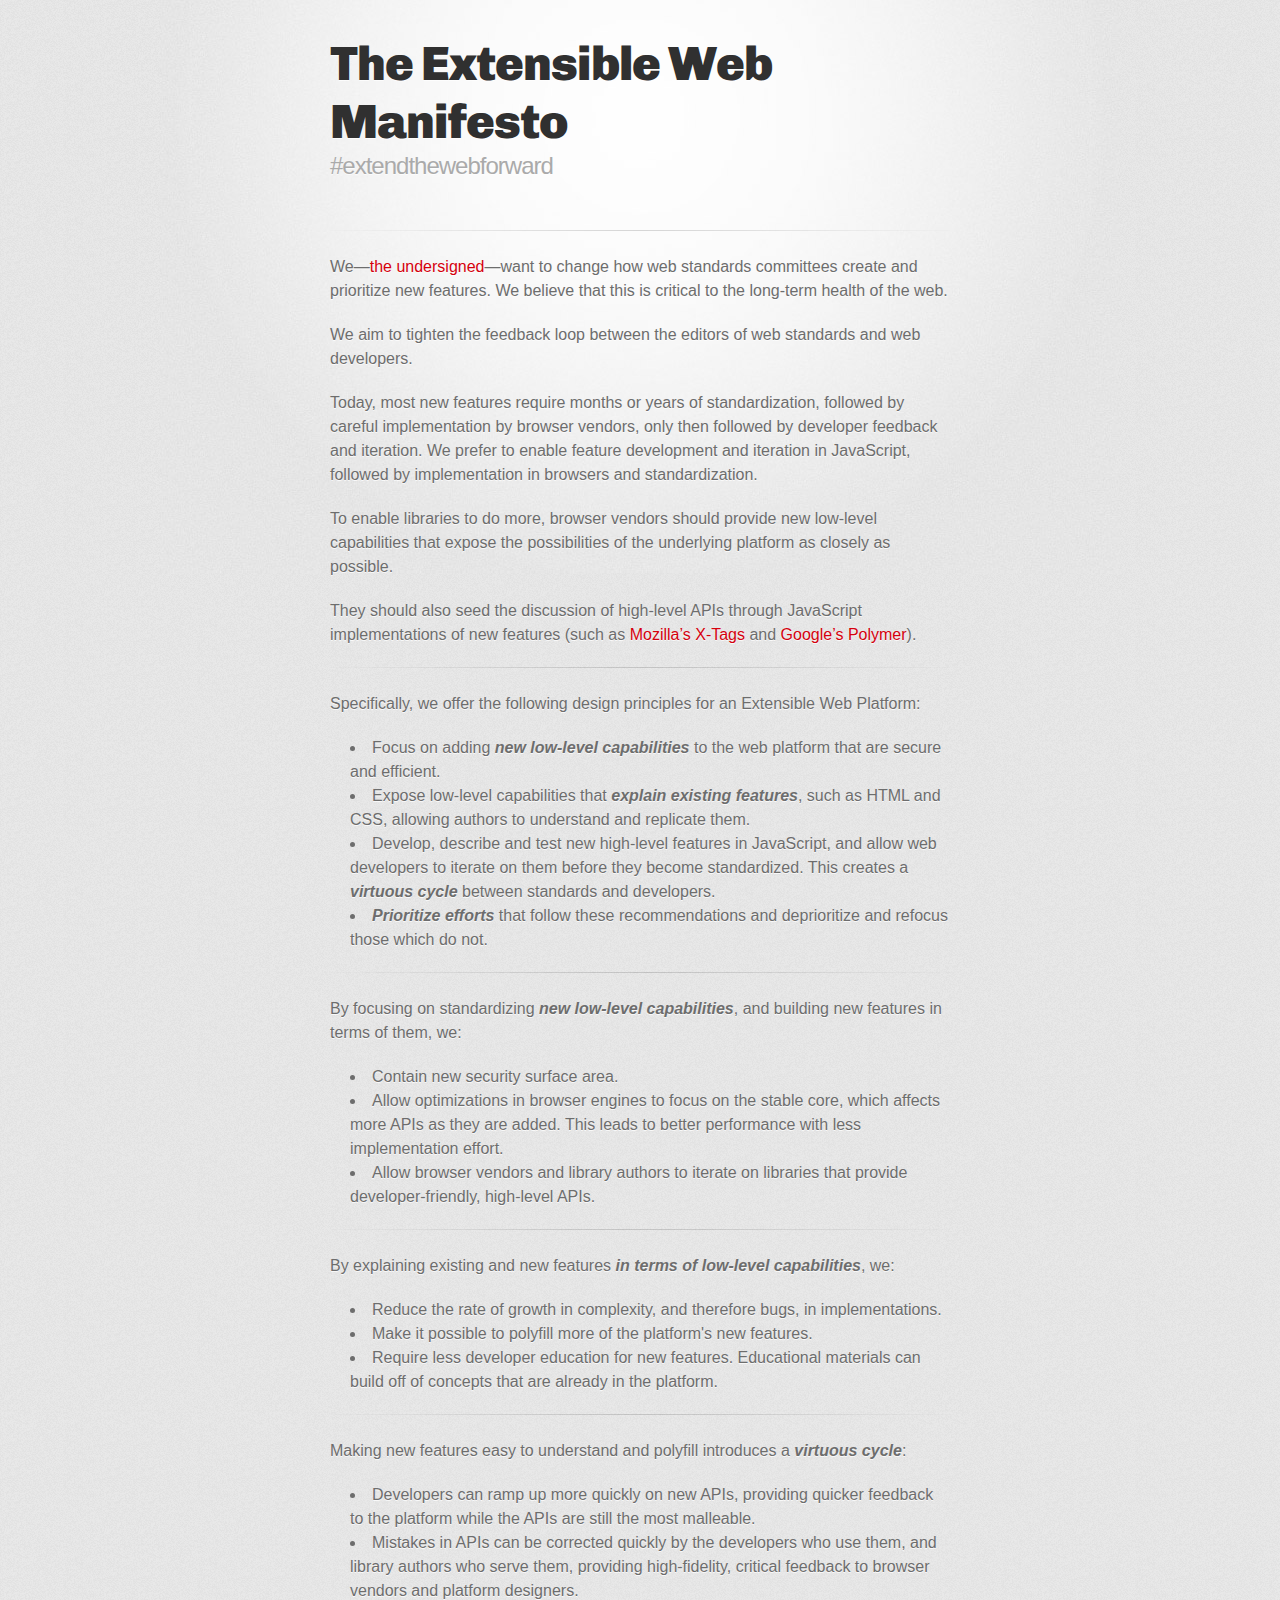
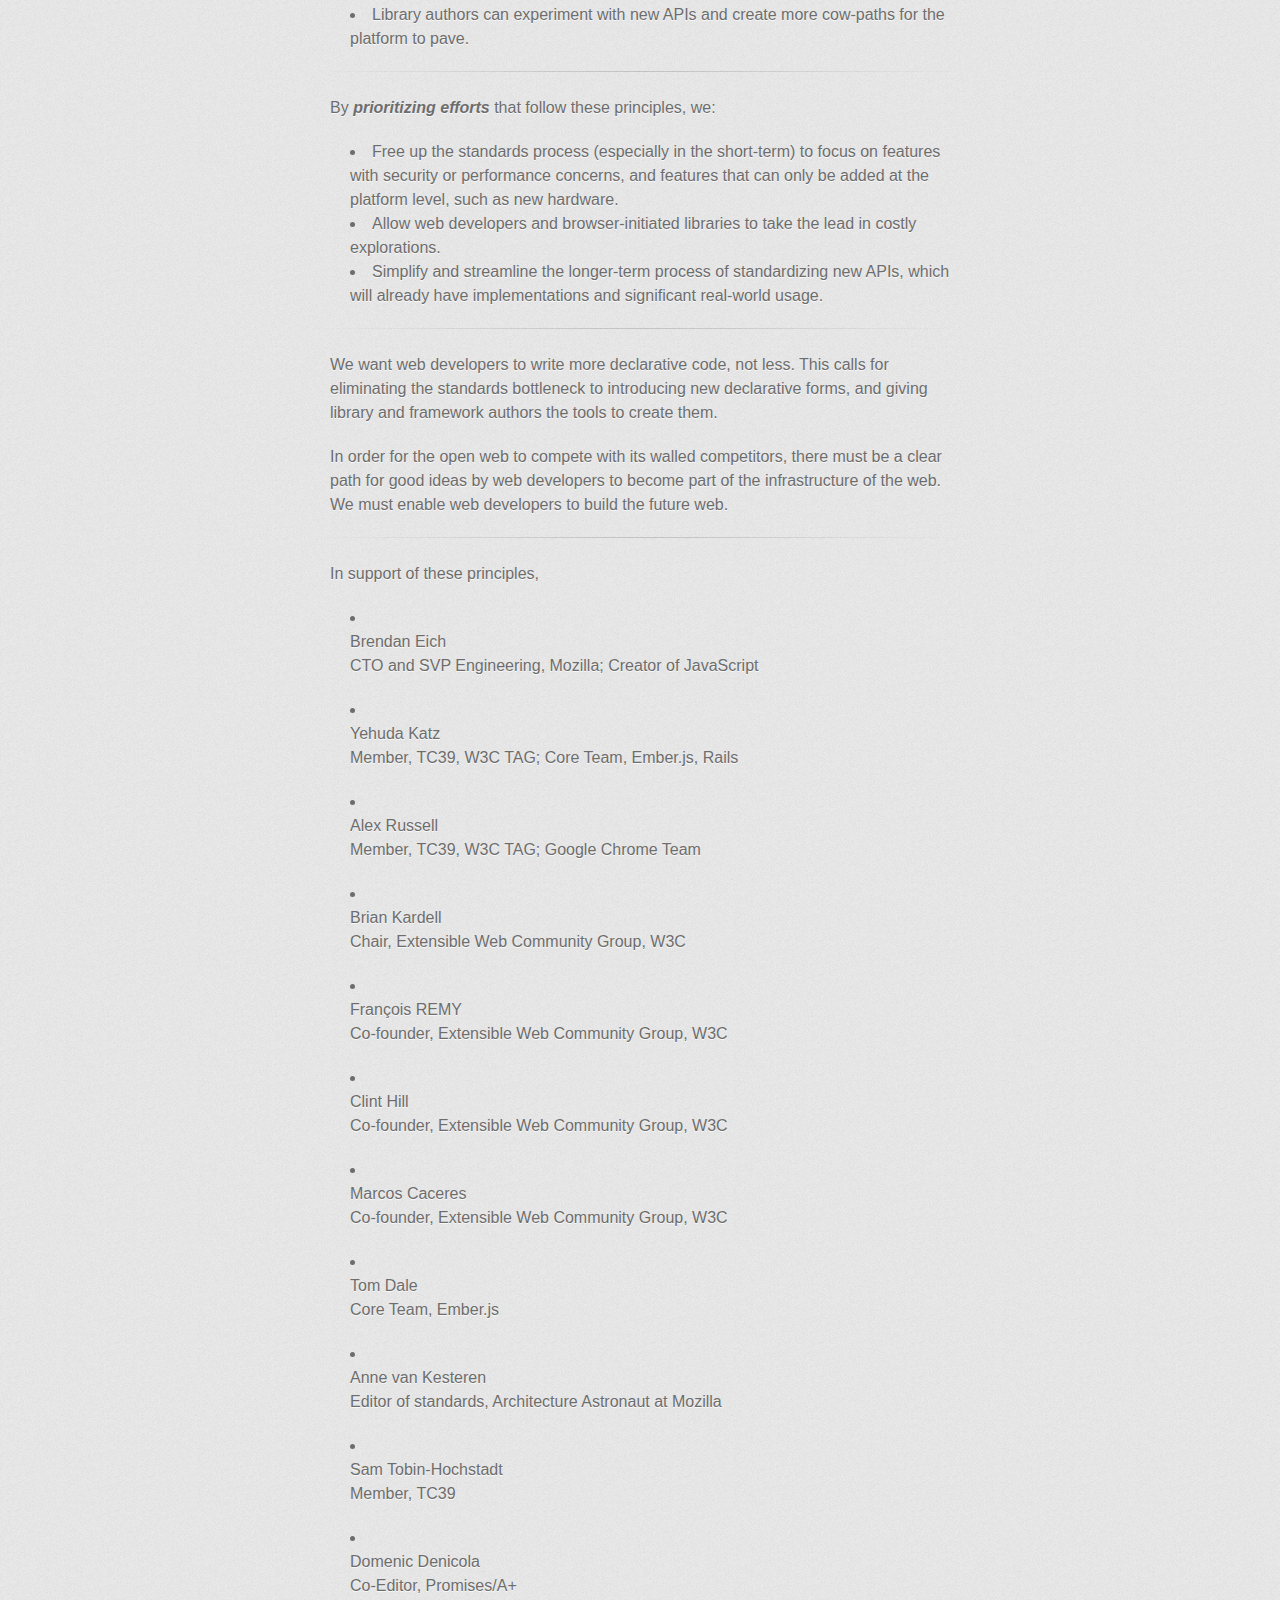
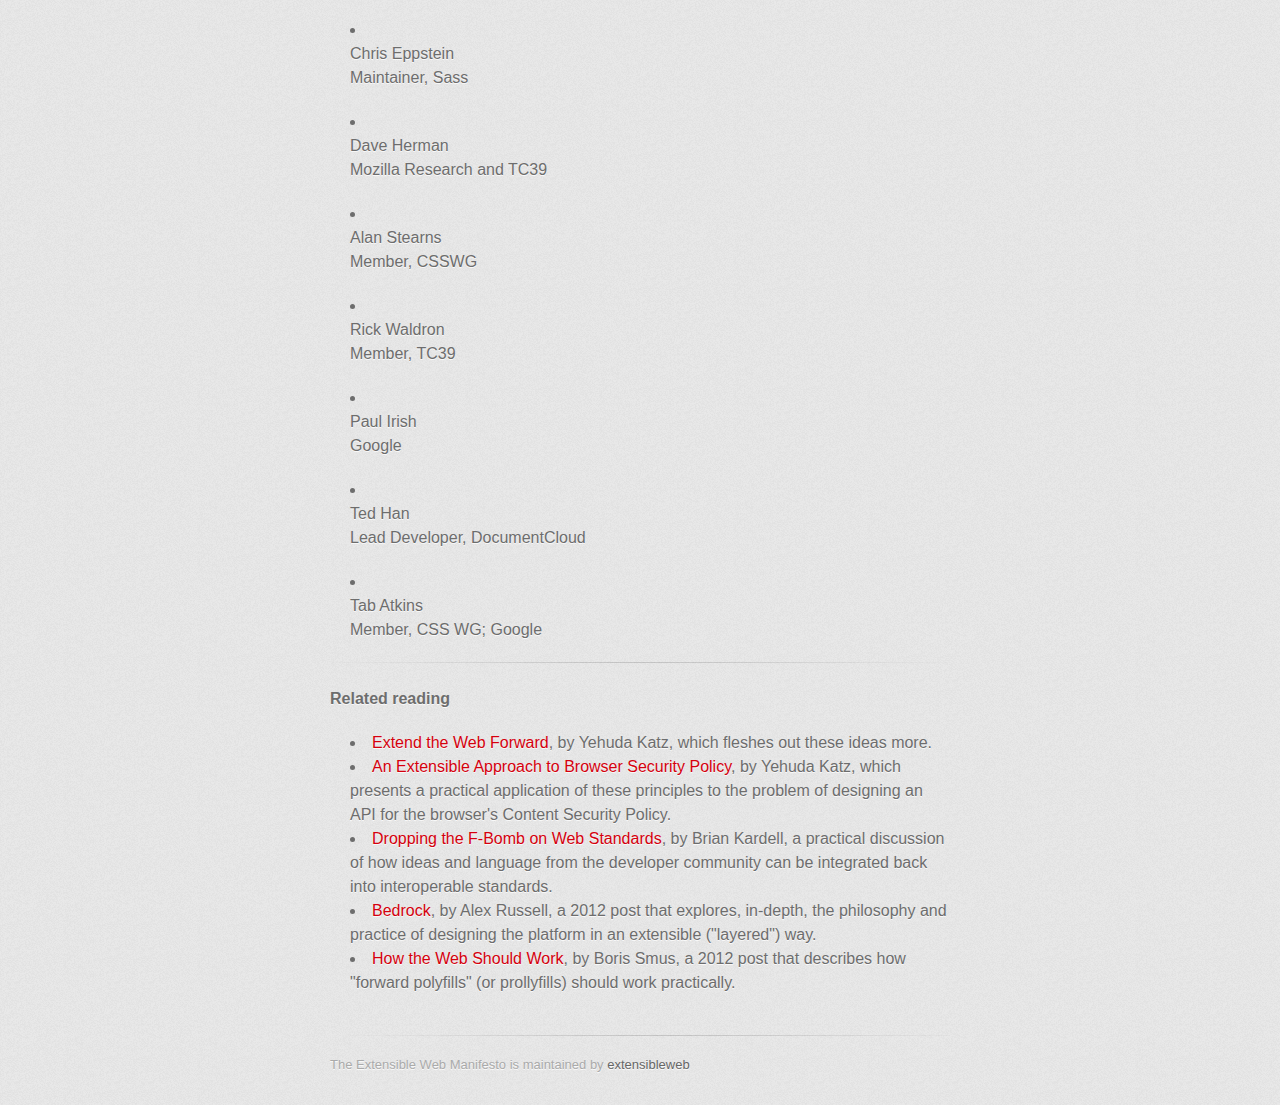
<file: index.html>
<!DOCTYPE html>
<html>
  <head>
    <meta charset='utf-8'>
    <meta http-equiv="X-UA-Compatible" content="chrome=1">
    <link href='https://fonts.googleapis.com/css?family=Chivo:900' rel='stylesheet' type='text/css'>
    <link rel="stylesheet" type="text/css" href="stylesheets/stylesheet.css" media="screen" />
    <link rel="stylesheet" type="text/css" href="stylesheets/pygment_trac.css" media="screen" />
    <link rel="stylesheet" type="text/css" href="stylesheets/print.css" media="print" />
    <!--[if lt IE 9]>
    <script src="//html5shiv.googlecode.com/svn/trunk/html5.js"></script>
    <![endif]-->
    <title>The Extensible Web Manifesto</title>
  </head>

  <body>
    <div id="container">
      <div class="inner">

        <header>
          <h1>The Extensible Web Manifesto</h1>
          <h2>#extendthewebforward</h2>
        </header>

        <hr>

        <section id="main_content">
          <p>We—<a href="#signatories">the undersigned</a>—want to change how web standards committees create and prioritize new features. We believe that this is critical to the long-term health of the web.</p>

          <p>We aim to tighten the feedback loop between the editors of web standards and web developers.</p>

          <p>Today, most new features require months or years of standardization, followed by careful implementation by browser vendors, only then followed by developer feedback and iteration. We prefer to enable feature development and iteration in JavaScript, followed by implementation in browsers and standardization.</p>

          <p>To enable libraries to do more, browser vendors should provide new low-level capabilities that expose the possibilities of the underlying platform as closely as possible.</p>

          <p>They should also seed the discussion of high-level APIs through JavaScript implementations of new features (such as <a href="http://www.x-tags.org/">Mozilla’s X-Tags</a> and <a href="http://www.polymer-project.org/">Google’s Polymer</a>).</p>

          <hr>

          <p>Specifically, we offer the following design principles for an Extensible Web Platform:</p>

<ul>
<li>Focus on adding <strong><em>new low-level capabilities</em></strong> to the web platform that are secure and efficient.</li>
<li>Expose low-level capabilities that <strong><em>explain existing features</em></strong>, such as HTML and CSS, allowing authors to understand and replicate them.</li>
<li>Develop, describe and test new high-level features in JavaScript, and allow web developers to iterate on them before they become standardized. This creates a <strong><em>virtuous cycle</em></strong> between standards and developers.</li>
<li><strong><em>Prioritize efforts</em></strong> that follow these recommendations and deprioritize and refocus those which do not.</li>
</ul>

<hr><p id="capabilities">By focusing on standardizing <strong><em><em>new low-level capabilities</em></em></strong>, and building new features in terms of them, we:</p>

<ul>
<li>Contain new security surface area.</li>
<li>Allow optimizations in browser engines to focus on the stable core, which affects more APIs as they are added. This leads to better performance with less implementation effort.</li>
<li>Allow browser vendors and library authors to iterate on libraries that provide developer-friendly, high-level APIs.</li>
</ul>


<hr>

<p id="explain">By explaining existing and new features <strong><em><em>in terms of low-level capabilities</em></em></strong>, we:</p>

<ul>
<li>Reduce the rate of growth in complexity, and therefore bugs, in implementations.</li>
<li>Make it possible to polyfill more of the platform's new features.</li>
<li>Require less developer education for new features. Educational materials can build off of concepts that are already in the platform.</li>
</ul>


<hr>
<p id="cycle">Making new features easy to understand and polyfill introduces a <strong><em><em>virtuous cycle</em></em></strong>:</p>

<ul>
<li>Developers can ramp up more quickly on new APIs, providing quicker feedback to the platform while the APIs are still the most malleable.</li>
<li>Mistakes in APIs can be corrected quickly by the developers who use them, and library authors who serve them, providing high-fidelity, critical feedback to browser vendors and platform designers.</li>
<li>Library authors can experiment with new APIs and create more cow-paths for the platform to pave.</li>
</ul>

<hr>
<p id="prioritize">By <strong><em><em>prioritizing efforts</em></em></strong> that follow these principles, we:</p>

<ul>
<li>Free up the standards process (especially in the short-term) to focus on features with security or performance concerns, and features that can only be added at the platform level, such as new hardware.</li>
<li>Allow web developers and browser-initiated libraries to take the lead in costly explorations.</li>
<li>Simplify and streamline the longer-term process of standardizing new APIs, which will already have implementations and significant real-world usage.</li>
</ul>

<hr>

<p>We want web developers to write more declarative code, not less. This calls for eliminating the standards bottleneck to introducing new declarative forms, and giving library and framework authors the tools to create them.</p>

<p>In order for the open web to compete with its walled competitors, there must be a clear path for good ideas by web developers to become part of the infrastructure of the web. We must enable web developers to build the future web.</p>

<hr>

<p>
In support of these principles,
</p>
<ul id="signatories">
<li><p>Brendan Eich <br>
CTO and SVP Engineering, Mozilla; Creator of JavaScript</p></li>
<li><p>Yehuda Katz <br>
Member, TC39, W3C TAG; Core Team, Ember.js, Rails</p></li>
<li><p>Alex Russell <br>
Member, TC39, W3C TAG; Google Chrome Team</p></li>
<li><p>Brian Kardell <br>
Chair, Extensible Web Community Group, W3C</p></li>
<li><p>François REMY <br>
Co-founder, Extensible Web Community Group, W3C</p></li>
<li><p>Clint Hill <br>
Co-founder, Extensible Web Community Group, W3C</p></li>
<li><p>Marcos Caceres <br> 
Co-founder, Extensible Web Community Group, W3C</p></li>
<li><p>Tom Dale <br>
Core Team, Ember.js</p></li>
<li><p>Anne van Kesteren <br>
Editor of standards, Architecture Astronaut at Mozilla</p></li>
<li><p>Sam Tobin-Hochstadt <br>
Member, TC39</p></li>
<li><p>Domenic Denicola <br>
Co-Editor, Promises/A+</p></li>
<li><p>Chris Eppstein <br>
Maintainer, Sass</p></li>
<li><p>Dave Herman <br>
Mozilla Research and TC39</p></li>
<li><p>Alan Stearns <br>
Member, CSSWG</p></li>
<li><p>Rick Waldron <br>
Member, TC39</p></li>
<li><p>Paul Irish <br>
Google</p></li>
<li><p>Ted Han <br>
Lead Developer, DocumentCloud</p></li>
<li><p>Tab Atkins <br>
Member, CSS WG; Google</p></li>
</ul><hr><p><strong>Related reading</strong></p>

<ul>
<li>
<a href="http://yehudakatz.com/2013/05/21/extend-the-web-forward/">Extend the Web Forward</a>, by Yehuda Katz, which fleshes out these ideas more.</li>
<li>
<a href="http://yehudakatz.com/2013/05/24/an-extensible-approach-to-browser-security-policy/">An Extensible Approach to Browser Security Policy</a>, by Yehuda Katz, which presents a practical application of these principles to the problem of designing an API for the browser's Content Security Policy.</li>
<li>
<a href="https://briankardell.wordpress.com/2013/05/17/dropping-the-f-bomb/">Dropping the F-Bomb on Web Standards</a>, by Brian Kardell, a practical discussion of how ideas and language from the developer community can be integrated back into interoperable standards.</li>
<li>
<a href="http://infrequently.org/2012/04/bedrock/">Bedrock</a>, by Alex Russell, a 2012 post that explores, in-depth, the philosophy and practice of designing the platform in an extensible ("layered") way.</li>
<li>
<a href="http://smus.com/how-the-web-should-work/">How the Web Should Work</a>, by Boris Smus, a 2012 post that describes how "forward polyfills" (or prollyfills) should work practically.</li>
</ul>

        </section>

        <footer>
          The Extensible Web Manifesto is maintained by <a href="https://github.com/extensibleweb">extensibleweb</a><br>
        </footer>


      </div>
    </div>

    <!-- AddThis Button BEGIN -->
    <div id="social" class="addthis_toolbox addthis_floating_style addthis_16x16_style">
    <a class="addthis_button_facebook"></a>
    <a class="addthis_button_twitter"></a>
    <a class="addthis_button_google_plusone_share"></a>
    </div>
    <script type="text/javascript" src="//s7.addthis.com/js/300/addthis_widget.js#pubid=ra-51b3b1ab7b3cacba"></script>
    <!-- AddThis Button END -->

    <script>
      (function(i,s,o,g,r,a,m){i['GoogleAnalyticsObject']=r;i[r]=i[r]||function(){
      (i[r].q=i[r].q||[]).push(arguments)},i[r].l=1*new Date();a=s.createElement(o),
      m=s.getElementsByTagName(o)[0];a.async=1;a.src=g;m.parentNode.insertBefore(a,m)
      })(window,document,'script','//www.google-analytics.com/analytics.js','ga');

      ga('create', 'UA-557621-12', 'extensiblewebmanifesto.com');
      ga('send', 'pageview');
    </script>
  </body>
</html>
</file>
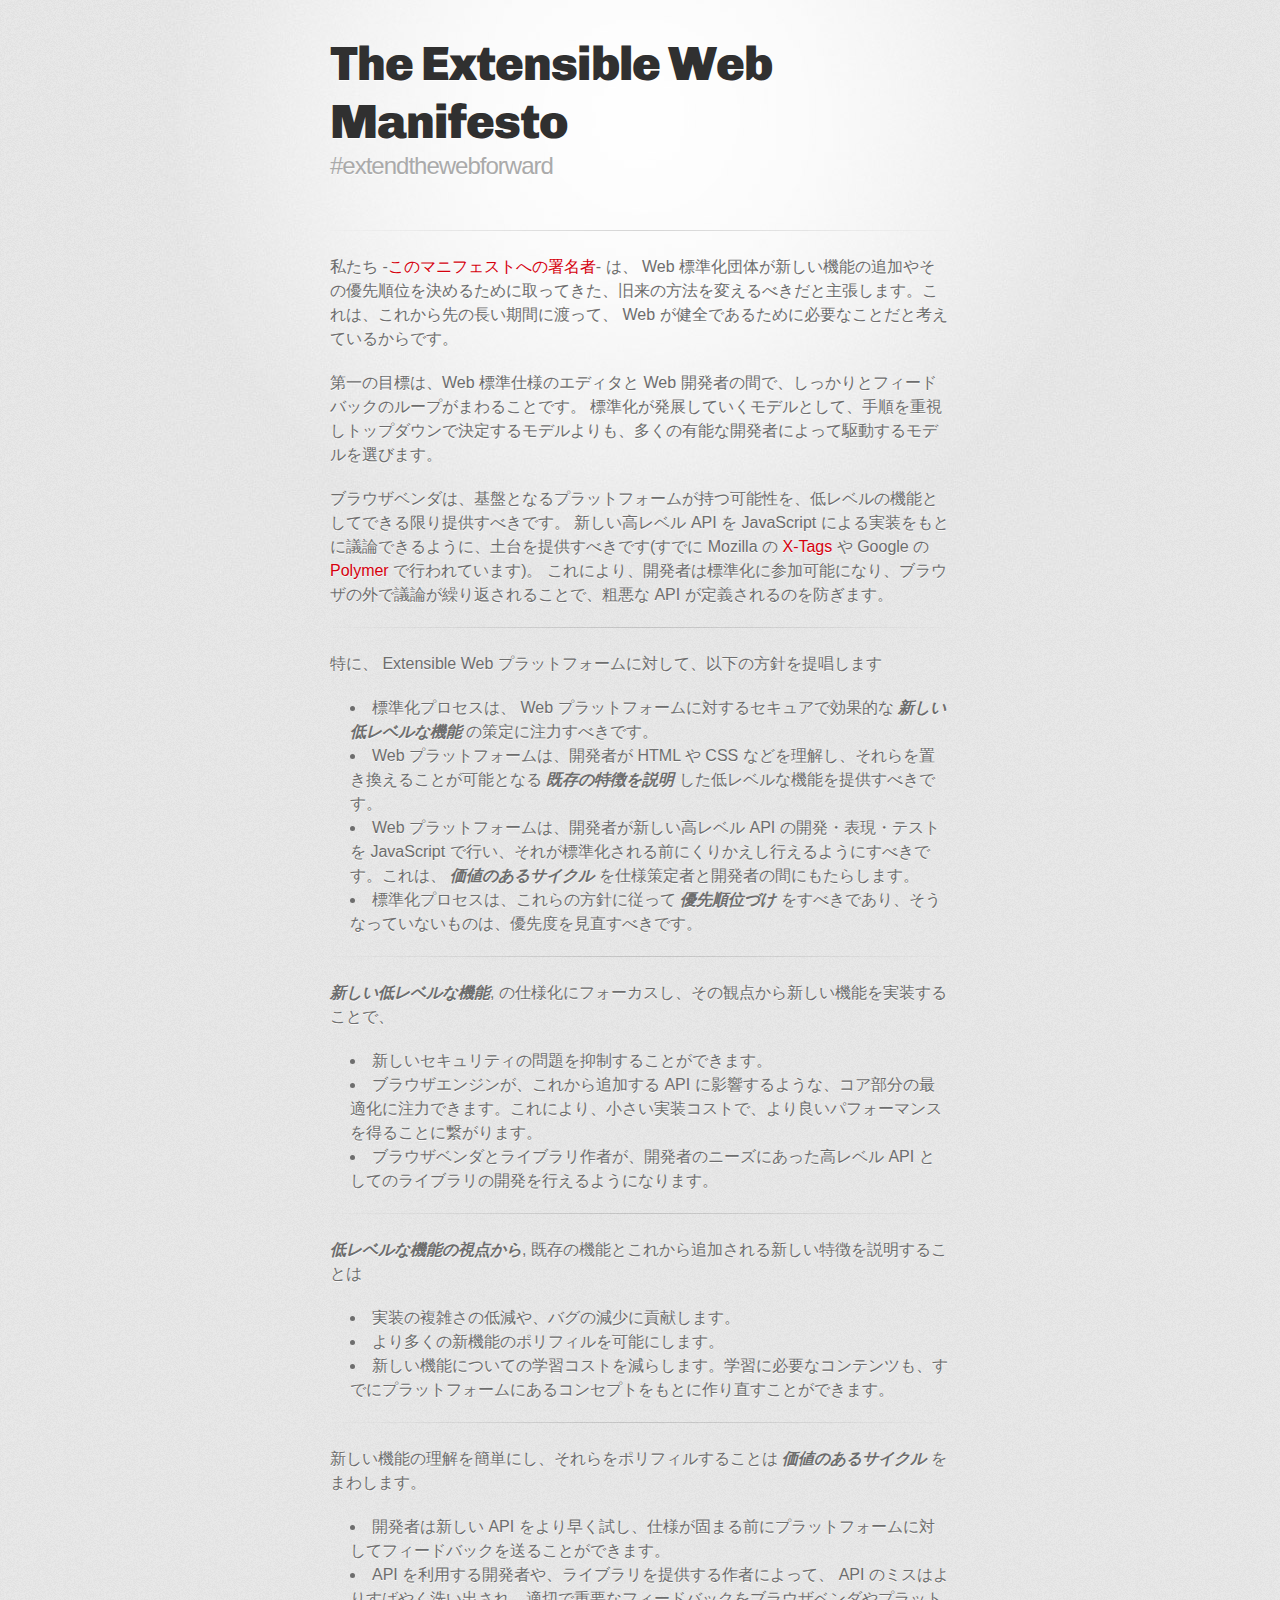
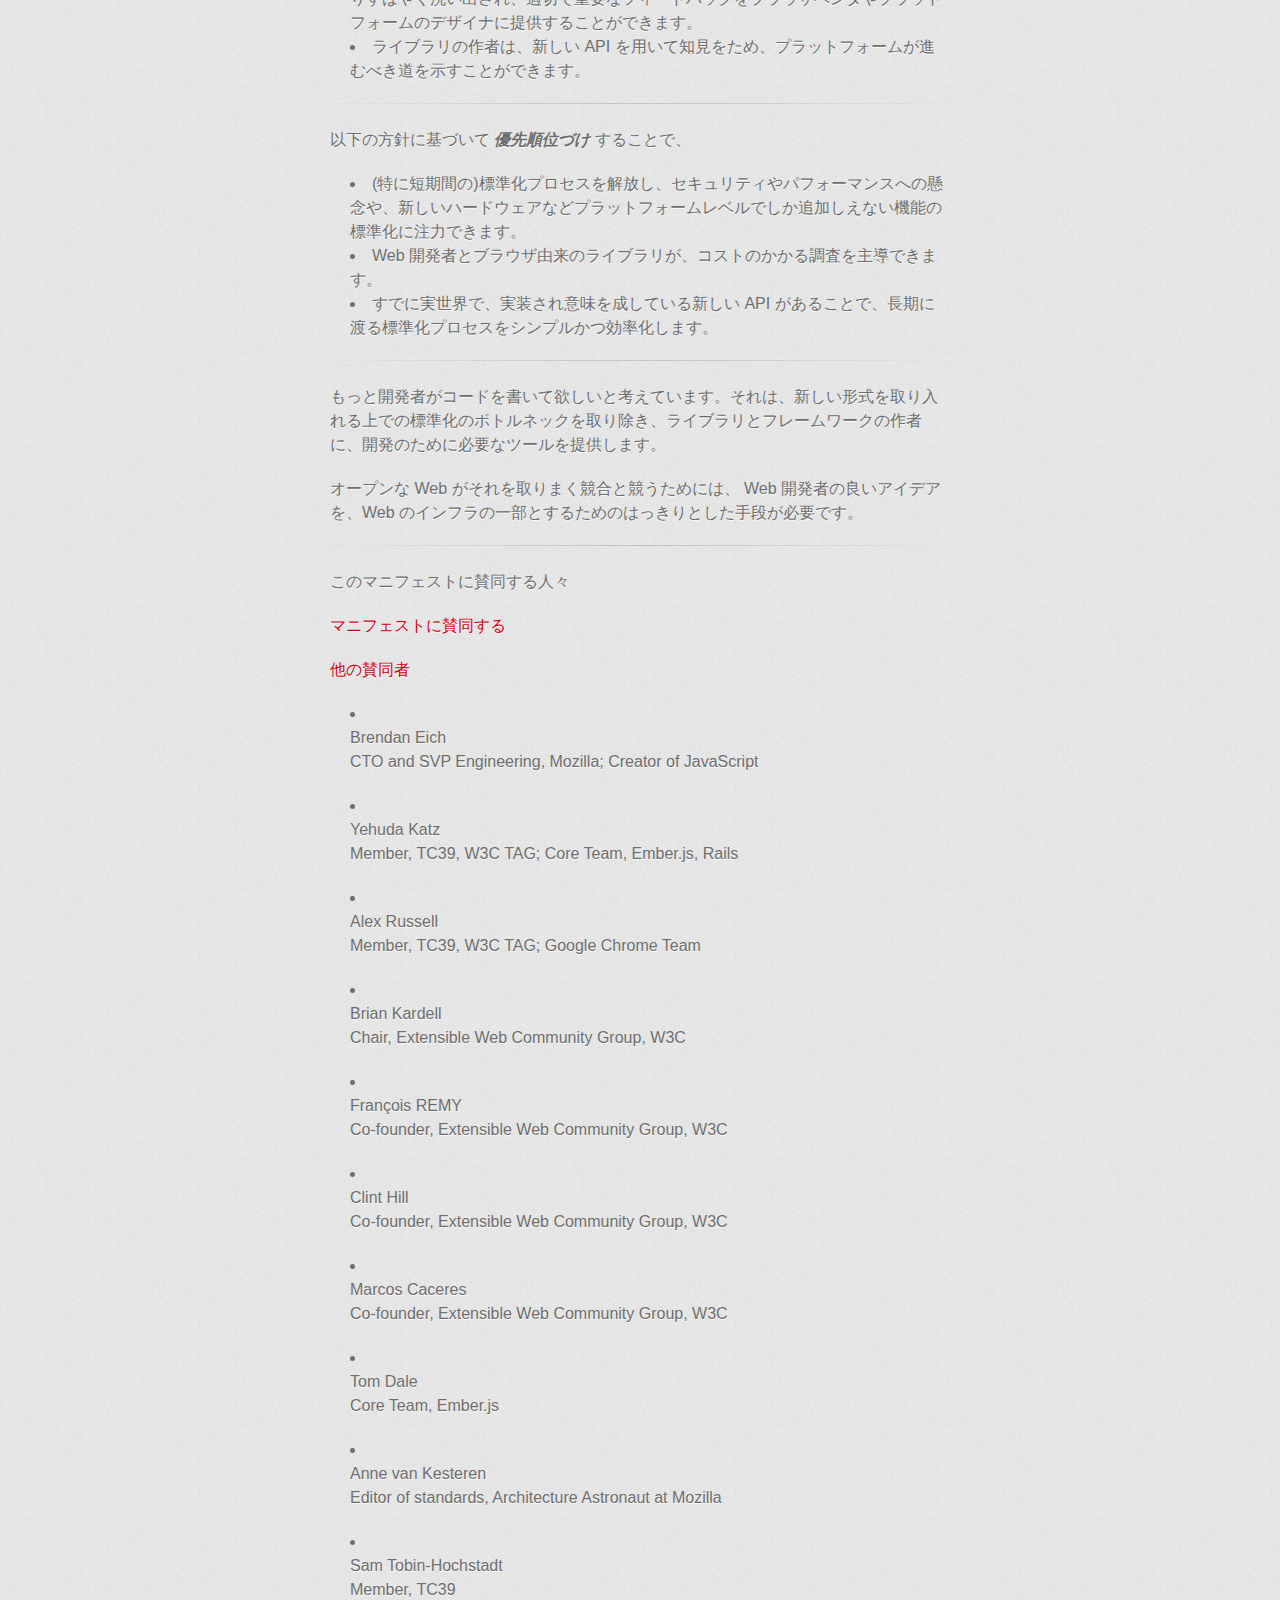
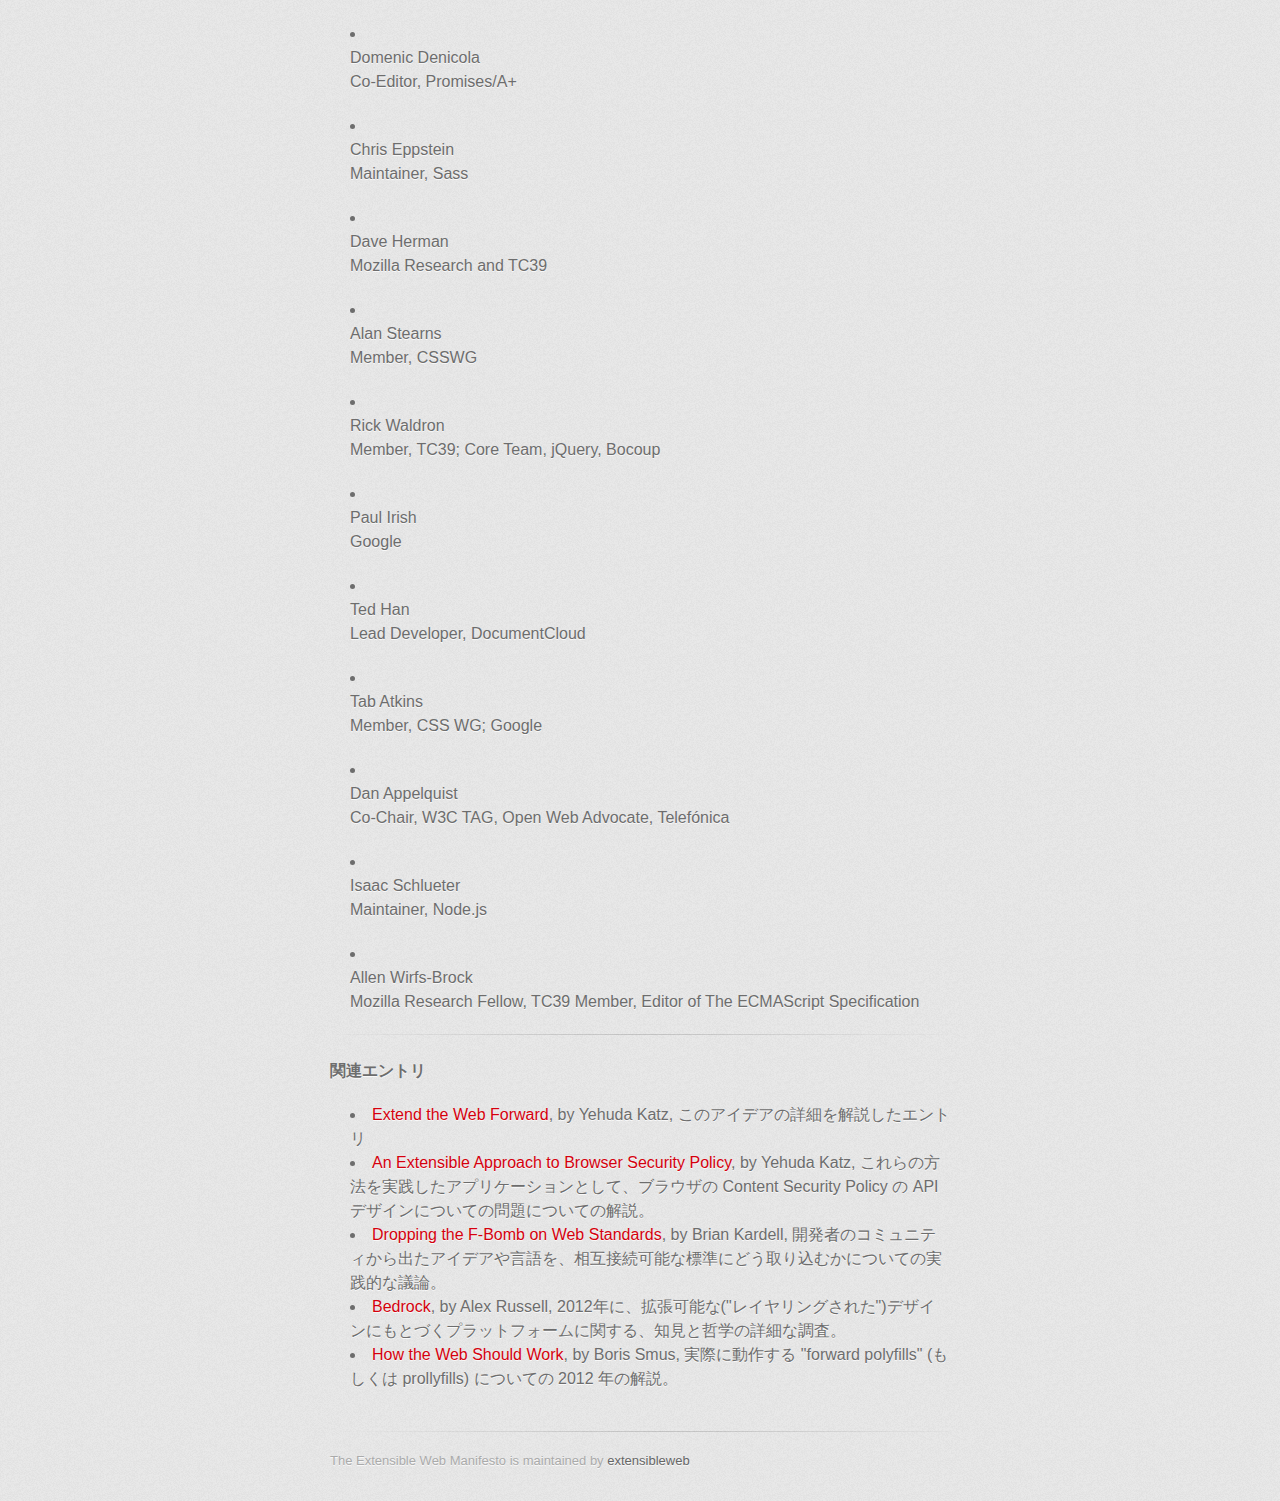
<file: ja/index.html>
<!DOCTYPE html>
<html>
  <head>
    <meta charset='utf-8'>
    <meta http-equiv="X-UA-Compatible" content="chrome=1">
    <link href='https://fonts.googleapis.com/css?family=Chivo:900' rel='stylesheet' type='text/css'>
    <link rel="stylesheet" type="text/css" href="/stylesheets/stylesheet.css" media="screen" />
    <link rel="stylesheet" type="text/css" href="/stylesheets/pygment_trac.css" media="screen" />
    <link rel="stylesheet" type="text/css" href="/stylesheets/print.css" media="print" />
    <!--[if lt IE 9]>
    <script src="//html5shiv.googlecode.com/svn/trunk/html5.js"></script>
    <![endif]-->
    <title>The Extensible Web Manifesto</title>
  </head>

  <body>
    <div id="container">
      <div class="inner">

        <header>
          <h1>The Extensible Web Manifesto</h1>
          <h2>#extendthewebforward</h2>
        </header>

        <hr>

        <section id="main_content">
          <p>私たち -<a href="#signatories">このマニフェストへの署名者</a>- は、 Web 標準化団体が新しい機能の追加やその優先順位を決めるために取ってきた、旧来の方法を変えるべきだと主張します。これは、これから先の長い期間に渡って、 Web が健全であるために必要なことだと考えているからです。</p>

          <p>第一の目標は、Web 標準仕様のエディタと Web 開発者の間で、しっかりとフィードバックのループがまわることです。
          標準化が発展していくモデルとして、手順を重視しトップダウンで決定するモデルよりも、多くの有能な開発者によって駆動するモデルを選びます。</p>

          <p>ブラウザベンダは、基盤となるプラットフォームが持つ可能性を、低レベルの機能としてできる限り提供すべきです。
          新しい高レベル API を JavaScript による実装をもとに議論できるように、土台を提供すべきです(すでに Mozilla の <a href="http://www.x-tags.org/">X-Tags</a> や Google の <a href="http://www.polymer-project.org/">Polymer</a> で行われています)。
          これにより、開発者は標準化に参加可能になり、ブラウザの外で議論が繰り返されることで、粗悪な API が定義されるのを防ぎます。</p>

          <hr>

          <p>特に、 Extensible Web プラットフォームに対して、以下の方針を提唱します</p>


<ul>
<li>標準化プロセスは、 Web プラットフォームに対するセキュアで効果的な <strong><em>新しい低レベルな機能</em></strong> の策定に注力すべきです。</li>
<li>Web プラットフォームは、開発者が HTML や CSS などを理解し、それらを置き換えることが可能となる <strong><em>既存の特徴を説明</em></strong> した低レベルな機能を提供すべきです。</li>
<li>Web プラットフォームは、開発者が新しい高レベル API の開発・表現・テストを JavaScript で行い、それが標準化される前にくりかえし行えるようにすべきです。これは、 <strong><em>価値のあるサイクル</em></strong> を仕様策定者と開発者の間にもたらします。</li>
<li>標準化プロセスは、これらの方針に従って <strong><em>優先順位づけ</em></strong> をすべきであり、そうなっていないものは、優先度を見直すべきです。</li>
</ul>

<hr><p id="capabilities"><strong><em><em>新しい低レベルな機能</em></em></strong>,  の仕様化にフォーカスし、その観点から新しい機能を実装することで、</p>

<ul>
<li>新しいセキュリティの問題を抑制することができます。</li>
<li>ブラウザエンジンが、これから追加する API に影響するような、コア部分の最適化に注力できます。これにより、小さい実装コストで、より良いパフォーマンスを得ることに繋がります。</li>
<li>ブラウザベンダとライブラリ作者が、開発者のニーズにあった高レベル API としてのライブラリの開発を行えるようになります。</li>
</ul>

<hr>

<p id="explain"><strong><em><em>低レベルな機能の視点から</em></em></strong>, 既存の機能とこれから追加される新しい特徴を説明することは</p>

<ul>
<li>実装の複雑さの低減や、バグの減少に貢献します。</li>
<li>より多くの新機能のポリフィルを可能にします。</li>
<li>新しい機能についての学習コストを減らします。学習に必要なコンテンツも、すでにプラットフォームにあるコンセプトをもとに作り直すことができます。</li>
</ul>


<hr>
<p id="cycle">新しい機能の理解を簡単にし、それらをポリフィルすることは <strong><em><em>価値のあるサイクル</em></em></strong>  をまわします。</p>

<ul>
<li>開発者は新しい API をより早く試し、仕様が固まる前にプラットフォームに対してフィードバックを送ることができます。</li>
<li>API を利用する開発者や、ライブラリを提供する作者によって、 API のミスはよりすばやく洗い出され、適切で重要なフィードバックをブラウザベンダやプラットフォームのデザイナに提供することができます。</li>
<li>ライブラリの作者は、新しい API を用いて知見をため、プラットフォームが進むべき道を示すことができます。</li>
</ul>

<hr>
<p id="prioritize">以下の方針に基づいて <strong><em><em>優先順位づけ</em></em></strong>  することで、</p>

<ul>
<li>(特に短期間の)標準化プロセスを解放し、セキュリティやパフォーマンスへの懸念や、新しいハードウェアなどプラットフォームレベルでしか追加しえない機能の標準化に注力できます。</li>
<li>Web 開発者とブラウザ由来のライブラリが、コストのかかる調査を主導できます。</li>
<li>すでに実世界で、実装され意味を成している新しい API があることで、長期に渡る標準化プロセスをシンプルかつ効率化します。</li>
</ul>

<hr>

<p>もっと開発者がコードを書いて欲しいと考えています。それは、新しい形式を取り入れる上での標準化のボトルネックを取り除き、ライブラリとフレームワークの作者に、開発のために必要なツールを提供します。</p>

<p>オープンな Web がそれを取りまく競合と競うためには、 Web 開発者の良いアイデアを、Web のインフラの一部とするためのはっきりとした手段が必要です。</p>

<hr>

<p>
このマニフェストに賛同する人々
</p>

<p><a href="https://docs.google.com/forms/d/1fqaqAjUZR8uDo5l9p1_80-1kt0SFQNJ_fCjiZPNgj4Y/viewform">マニフェストに賛同する</a></p>
<p><a href="https://docs.google.com/spreadsheet/pub?key=0AtR1SNsaFeH9dGI5eWZQVGNhZWEyQUhtaUw3ZWl1dVE&single=true&gid=0&output=html">他の賛同者</a></p>

<ul id="signatories">
<li><p>Brendan Eich <br>
CTO and SVP Engineering, Mozilla; Creator of JavaScript</p></li>
<li><p>Yehuda Katz <br>
Member, TC39, W3C TAG; Core Team, Ember.js, Rails</p></li>
<li><p>Alex Russell <br>
Member, TC39, W3C TAG; Google Chrome Team</p></li>
<li><p>Brian Kardell <br>
Chair, Extensible Web Community Group, W3C</p></li>
<li><p>François REMY <br>
Co-founder, Extensible Web Community Group, W3C</p></li>
<li><p>Clint Hill <br>
Co-founder, Extensible Web Community Group, W3C</p></li>
<li><p>Marcos Caceres <br>
Co-founder, Extensible Web Community Group, W3C</p></li>
<li><p>Tom Dale <br>
Core Team, Ember.js</p></li>
<li><p>Anne van Kesteren <br>
Editor of standards, Architecture Astronaut at Mozilla</p></li>
<li><p>Sam Tobin-Hochstadt <br>
Member, TC39</p></li>
<li><p>Domenic Denicola <br>
Co-Editor, Promises/A+</p></li>
<li><p>Chris Eppstein <br>
Maintainer, Sass</p></li>
<li><p>Dave Herman <br>
Mozilla Research and TC39</p></li>
<li><p>Alan Stearns <br>
Member, CSSWG</p></li>
<li><p>Rick Waldron <br>
Member, TC39; Core Team, jQuery, Bocoup</p></li>
<li><p>Paul Irish <br>
Google</p></li>
<li><p>Ted Han <br>
Lead Developer, DocumentCloud</p></li>
<li><p>Tab Atkins <br>
Member, CSS WG; Google</p></li>
<li><p>Dan Appelquist <br>
Co-Chair, W3C TAG, Open Web Advocate, Telefónica</p></li>
<li><p>Isaac Schlueter <br>
Maintainer, Node.js</p></li>
<li><p>Allen Wirfs-Brock <br>
Mozilla Research Fellow, TC39 Member, Editor of The ECMAScript Specification</p></li>
</ul>

<hr><p><strong>関連エントリ</strong></p>

<ul>
<li>
<a href="http://yehudakatz.com/2013/05/21/extend-the-web-forward/">Extend the Web Forward</a>, by Yehuda Katz, このアイデアの詳細を解説したエントリ</li>
<li>
<a href="http://yehudakatz.com/2013/05/24/an-extensible-approach-to-browser-security-policy/">An Extensible Approach to Browser Security Policy</a>, by Yehuda Katz, これらの方法を実践したアプリケーションとして、ブラウザの Content Security Policy の API デザインについての問題についての解説。</li>
<li>
<a href="https://briankardell.wordpress.com/2013/05/17/dropping-the-f-bomb/">Dropping the F-Bomb on Web Standards</a>, by Brian Kardell, 開発者のコミュニティから出たアイデアや言語を、相互接続可能な標準にどう取り込むかについての実践的な議論。</li>
<li>
<a href="http://infrequently.org/2012/04/bedrock/">Bedrock</a>, by Alex Russell, 2012年に、拡張可能な("レイヤリングされた")デザインにもとづくプラットフォームに関する、知見と哲学の詳細な調査。</li>
<li>
<a href="http://smus.com/how-the-web-should-work/">How the Web Should Work</a>, by Boris Smus, 実際に動作する "forward polyfills" (もしくは prollyfills) についての 2012 年の解説。</li>
</ul>

        </section>

        <footer>
          The Extensible Web Manifesto is maintained by <a href="https://github.com/extensibleweb">extensibleweb</a><br>
        </footer>


      </div>
    </div>

    <!-- AddThis Button BEGIN -->
    <div id="social" class="addthis_toolbox addthis_floating_style addthis_16x16_style">
    <a class="addthis_button_facebook"></a>
    <a class="addthis_button_twitter"></a>
    <a class="addthis_button_google_plusone_share"></a>
    </div>
    <script type="text/javascript" src="//s7.addthis.com/js/300/addthis_widget.js#pubid=ra-51b3b1ab7b3cacba"></script>
    <!-- AddThis Button END -->

    <script>
      (function(i,s,o,g,r,a,m){i['GoogleAnalyticsObject']=r;i[r]=i[r]||function(){
      (i[r].q=i[r].q||[]).push(arguments)},i[r].l=1*new Date();a=s.createElement(o),
      m=s.getElementsByTagName(o)[0];a.async=1;a.src=g;m.parentNode.insertBefore(a,m)
      })(window,document,'script','//www.google-analytics.com/analytics.js','ga');

      ga('create', 'UA-557621-12', 'extensiblewebmanifesto.org');
      ga('send', 'pageview');
    </script>
  </body>
</html>
</file>
<file: stylesheets/pygment_trac.css>
.highlight  { background: #ffffff; }
.highlight .c { color: #999988; font-style: italic } /* Comment */
.highlight .err { color: #a61717; background-color: #e3d2d2 } /* Error */
.highlight .k { font-weight: bold } /* Keyword */
.highlight .o { font-weight: bold } /* Operator */
.highlight .cm { color: #999988; font-style: italic } /* Comment.Multiline */
.highlight .cp { color: #999999; font-weight: bold } /* Comment.Preproc */
.highlight .c1 { color: #999988; font-style: italic } /* Comment.Single */
.highlight .cs { color: #999999; font-weight: bold; font-style: italic } /* Comment.Special */
.highlight .gd { color: #000000; background-color: #ffdddd } /* Generic.Deleted */
.highlight .gd .x { color: #000000; background-color: #ffaaaa } /* Generic.Deleted.Specific */
.highlight .ge { font-style: italic } /* Generic.Emph */
.highlight .gr { color: #aa0000 } /* Generic.Error */
.highlight .gh { color: #999999 } /* Generic.Heading */
.highlight .gi { color: #000000; background-color: #ddffdd } /* Generic.Inserted */
.highlight .gi .x { color: #000000; background-color: #aaffaa } /* Generic.Inserted.Specific */
.highlight .go { color: #888888 } /* Generic.Output */
.highlight .gp { color: #555555 } /* Generic.Prompt */
.highlight .gs { font-weight: bold } /* Generic.Strong */
.highlight .gu { color: #800080; font-weight: bold; } /* Generic.Subheading */
.highlight .gt { color: #aa0000 } /* Generic.Traceback */
.highlight .kc { font-weight: bold } /* Keyword.Constant */
.highlight .kd { font-weight: bold } /* Keyword.Declaration */
.highlight .kn { font-weight: bold } /* Keyword.Namespace */
.highlight .kp { font-weight: bold } /* Keyword.Pseudo */
.highlight .kr { font-weight: bold } /* Keyword.Reserved */
.highlight .kt { color: #445588; font-weight: bold } /* Keyword.Type */
.highlight .m { color: #009999 } /* Literal.Number */
.highlight .s { color: #d14 } /* Literal.String */
.highlight .na { color: #008080 } /* Name.Attribute */
.highlight .nb { color: #0086B3 } /* Name.Builtin */
.highlight .nc { color: #445588; font-weight: bold } /* Name.Class */
.highlight .no { color: #008080 } /* Name.Constant */
.highlight .ni { color: #800080 } /* Name.Entity */
.highlight .ne { color: #990000; font-weight: bold } /* Name.Exception */
.highlight .nf { color: #990000; font-weight: bold } /* Name.Function */
.highlight .nn { color: #555555 } /* Name.Namespace */
.highlight .nt { color: #000080 } /* Name.Tag */
.highlight .nv { color: #008080 } /* Name.Variable */
.highlight .ow { font-weight: bold } /* Operator.Word */
.highlight .w { color: #bbbbbb } /* Text.Whitespace */
.highlight .mf { color: #009999 } /* Literal.Number.Float */
.highlight .mh { color: #009999 } /* Literal.Number.Hex */
.highlight .mi { color: #009999 } /* Literal.Number.Integer */
.highlight .mo { color: #009999 } /* Literal.Number.Oct */
.highlight .sb { color: #d14 } /* Literal.String.Backtick */
.highlight .sc { color: #d14 } /* Literal.String.Char */
.highlight .sd { color: #d14 } /* Literal.String.Doc */
.highlight .s2 { color: #d14 } /* Literal.String.Double */
.highlight .se { color: #d14 } /* Literal.String.Escape */
.highlight .sh { color: #d14 } /* Literal.String.Heredoc */
.highlight .si { color: #d14 } /* Literal.String.Interpol */
.highlight .sx { color: #d14 } /* Literal.String.Other */
.highlight .sr { color: #009926 } /* Literal.String.Regex */
.highlight .s1 { color: #d14 } /* Literal.String.Single */
.highlight .ss { color: #990073 } /* Literal.String.Symbol */
.highlight .bp { color: #999999 } /* Name.Builtin.Pseudo */
.highlight .vc { color: #008080 } /* Name.Variable.Class */
.highlight .vg { color: #008080 } /* Name.Variable.Global */
.highlight .vi { color: #008080 } /* Name.Variable.Instance */
.highlight .il { color: #009999 } /* Literal.Number.Integer.Long */

.type-csharp .highlight .k { color: #0000FF }
.type-csharp .highlight .kt { color: #0000FF }
.type-csharp .highlight .nf { color: #000000; font-weight: normal }
.type-csharp .highlight .nc { color: #2B91AF }
.type-csharp .highlight .nn { color: #000000 }
.type-csharp .highlight .s { color: #A31515 }
.type-csharp .highlight .sc { color: #A31515 }
</file>
<file: stylesheets/print.css>
html, body, div, span, applet, object, iframe,
h1, h2, h3, h4, h5, h6, p, blockquote, pre,
a, abbr, acronym, address, big, cite, code,
del, dfn, em, img, ins, kbd, q, s, samp,
small, strike, strong, sub, sup, tt, var,
b, u, i, center,
dl, dt, dd, ol, ul, li,
fieldset, form, label, legend,
table, caption, tbody, tfoot, thead, tr, th, td,
article, aside, canvas, details, embed, 
figure, figcaption, footer, header, hgroup, 
menu, nav, output, ruby, section, summary,
time, mark, audio, video {
  margin: 0;
  padding: 0;
  border: 0;
  font-size: 100%;
  font: inherit;
  vertical-align: baseline;
}
/* HTML5 display-role reset for older browsers */
article, aside, details, figcaption, figure, 
footer, header, hgroup, menu, nav, section {
  display: block;
}
body {
  line-height: 1;
}
ol, ul {
  list-style: none;
}
blockquote, q {
  quotes: none;
}
blockquote:before, blockquote:after,
q:before, q:after {
  content: '';
  content: none;
}
table {
  border-collapse: collapse;
  border-spacing: 0;
}
body {
  font-size: 13px;
  line-height: 1.5; 
  font-family: 'Helvetica Neue', Helvetica, Arial, serif;
  color: #000;
}

a {
  color: #d5000d;
  font-weight: bold;
}

header {
  padding-top: 35px;
  padding-bottom: 10px;
}

header h1 {
  font-weight: bold;
  letter-spacing: -1px;
  font-size: 48px;
  color: #303030;
  line-height: 1.2;
}

header h2 {
  letter-spacing: -1px;
  font-size: 24px;
  color: #aaa;
  font-weight: normal;
  line-height: 1.3;
}
#downloads {
  display: none;
}
#main_content {
  padding-top: 20px;
}

code, pre {
  font-family: Monaco, "Bitstream Vera Sans Mono", "Lucida Console", Terminal;
  color: #222;
  margin-bottom: 30px;
  font-size: 12px;
}

code {
  padding: 0 3px;
}

pre {
  border: solid 1px #ddd;
  padding: 20px;
  overflow: auto;
}
pre code {
  padding: 0;
}

ul, ol, dl {
  margin-bottom: 20px;
}


/* COMMON STYLES */

table {
  width: 100%;
  border: 1px solid #ebebeb;
}

th {
  font-weight: 500;
}

td {
  border: 1px solid #ebebeb;
  text-align: center; 
  font-weight: 300;
}

form {
  background: #f2f2f2;
  padding: 20px;
  
}


/* GENERAL ELEMENT TYPE STYLES */

h1 {
  font-size: 2.8em;
} 

h2 {
  font-size: 22px;
  font-weight: bold;
  color: #303030;
  margin-bottom: 8px;
} 

h3 {
  color: #d5000d;
  font-size: 18px;
  font-weight: bold;
  margin-bottom: 8px;
} 
 
h4 {
  font-size: 16px;
  color: #303030;
  font-weight: bold;
} 

h5 {
  font-size: 1em;
  color: #303030;
} 

h6 {
  font-size: .8em;
  color: #303030;
} 

p {
  font-weight: 300;
  margin-bottom: 20px;
}
 
a {
  text-decoration: none;
}

p a {
  font-weight: 400;
}

blockquote {
  font-size: 1.6em;
  border-left: 10px solid #e9e9e9;
  margin-bottom: 20px;
  padding: 0 0 0 30px;
}

ul li {
  list-style: disc inside;
  padding-left: 20px;
}

ol li {
  list-style: decimal inside;
  padding-left: 3px;
}

dl dd {
  font-style: italic;
  font-weight: 100;
}

footer {
  margin-top: 40px;
  padding-top: 20px;
  padding-bottom: 30px;
  font-size: 13px;
  color: #aaa;
}

footer a {
  color: #666;
}

/* MISC */
.clearfix:after {
  clear: both;
  content: '.';
  display: block;
  visibility: hidden;
  height: 0;
}

.clearfix {display: inline-block;}
* html .clearfix {height: 1%;}
.clearfix {display: block;}
</file>
<file: stylesheets/stylesheet.css>
/* http://meyerweb.com/eric/tools/css/reset/ 
   v2.0 | 20110126
   License: none (public domain)
*/
html, body, div, span, applet, object, iframe,
h1, h2, h3, h4, h5, h6, p, blockquote, pre,
a, abbr, acronym, address, big, cite, code,
del, dfn, em, img, ins, kbd, q, s, samp,
small, strike, strong, sub, sup, tt, var,
b, u, i, center,
dl, dt, dd, ol, ul, li,
fieldset, form, label, legend,
table, caption, tbody, tfoot, thead, tr, th, td,
article, aside, canvas, details, embed, 
figure, figcaption, footer, header, hgroup, 
menu, nav, output, ruby, section, summary,
time, mark, audio, video {
	margin: 0;
	padding: 0;
	border: 0;
	font-size: 100%;
	font: inherit;
	vertical-align: baseline;
}
/* HTML5 display-role reset for older browsers */
article, aside, details, figcaption, figure, 
footer, header, hgroup, menu, nav, section {
	display: block;
}
body {
	line-height: 1;
}
ol, ul {
	list-style: none;
}
blockquote, q {
	quotes: none;
}
blockquote:before, blockquote:after,
q:before, q:after {
	content: '';
	content: none;
}
table {
	border-collapse: collapse;
	border-spacing: 0;
}

/* LAYOUT STYLES */
body {
  font-size: 1em;
  line-height: 1.5; 
  background: #e7e7e7 url(../images/body-bg.png) 0 0 repeat;
  font-family: 'Helvetica Neue', Helvetica, Arial, serif;
  text-shadow: 0 1px 0 rgba(255, 255, 255, 0.8);
  color: #6d6d6d;
}

a {
  color: #d5000d;
}
a:hover {
  color: #c5000c;
}

header {
  padding-top: 35px;
  padding-bottom: 25px;
}

header h1 {
  font-family: 'Chivo', 'Helvetica Neue', Helvetica, Arial, serif; font-weight: 900;
  letter-spacing: -1px;
  font-size: 48px;
  color: #303030;
  line-height: 1.2;
}

header h2 {
  letter-spacing: -1px;
  font-size: 24px;
  color: #aaa;
  font-weight: normal;
  line-height: 1.3;
}

#container {
  background: transparent url(../images/highlight-bg.jpg) 50% 0 no-repeat;
  min-height: 595px;
}

.inner {
  width: 620px;
  margin: 0 auto;
}

#container .inner img {
  max-width: 100%;
}

#downloads {
  margin-bottom: 40px;
}

a.button {
  -moz-border-radius: 30px;
  -webkit-border-radius: 30px;                     
  border-radius: 30px;
  border-top: solid 1px #cbcbcb;
  border-left: solid 1px #b7b7b7;
  border-right: solid 1px #b7b7b7;
  border-bottom: solid 1px #b3b3b3;
  color: #303030;
  line-height: 25px;
  font-weight: bold;
  font-size: 15px;
  padding: 12px 8px 12px 8px;
  display: block;
  float: left;
  width: 179px;
  margin-right: 14px;  
  background: #fdfdfd; /* Old browsers */
  background: -moz-linear-gradient(top,  #fdfdfd 0%, #f2f2f2 100%); /* FF3.6+ */
  background: -webkit-gradient(linear, left top, left bottom, color-stop(0%,#fdfdfd), color-stop(100%,#f2f2f2)); /* Chrome,Safari4+ */
  background: -webkit-linear-gradient(top,  #fdfdfd 0%,#f2f2f2 100%); /* Chrome10+,Safari5.1+ */
  background: -o-linear-gradient(top,  #fdfdfd 0%,#f2f2f2 100%); /* Opera 11.10+ */
  background: -ms-linear-gradient(top,  #fdfdfd 0%,#f2f2f2 100%); /* IE10+ */
  background: linear-gradient(top,  #fdfdfd 0%,#f2f2f2 100%); /* W3C */
  filter: progid:DXImageTransform.Microsoft.gradient( startColorstr='#fdfdfd', endColorstr='#f2f2f2',GradientType=0 ); /* IE6-9 */
  -webkit-box-shadow: 10px 10px 5px #888;
  -moz-box-shadow: 10px 10px 5px #888;
  box-shadow: 0px 1px 5px #e8e8e8;
}
a.button:hover {
  border-top: solid 1px #b7b7b7;
  border-left: solid 1px #b3b3b3;
  border-right: solid 1px #b3b3b3;
  border-bottom: solid 1px #b3b3b3;
  background: #fafafa; /* Old browsers */
  background: -moz-linear-gradient(top,  #fdfdfd 0%, #f6f6f6 100%); /* FF3.6+ */
  background: -webkit-gradient(linear, left top, left bottom, color-stop(0%,#fdfdfd), color-stop(100%,#f6f6f6)); /* Chrome,Safari4+ */
  background: -webkit-linear-gradient(top,  #fdfdfd 0%,#f6f6f6 100%); /* Chrome10+,Safari5.1+ */
  background: -o-linear-gradient(top,  #fdfdfd 0%,#f6f6f6 100%); /* Opera 11.10+ */
  background: -ms-linear-gradient(top,  #fdfdfd 0%,#f6f6f6 100%); /* IE10+ */
  background: linear-gradient(top,  #fdfdfd 0%,#f6f6f6, 100%); /* W3C */
  filter: progid:DXImageTransform.Microsoft.gradient( startColorstr='#fdfdfd', endColorstr='#f6f6f6',GradientType=0 ); /* IE6-9 */
}

a.button span {
  padding-left: 50px;
  display: block;
  height: 23px;
}

#download-zip span {
  background: transparent url(../images/zip-icon.png) 12px 50% no-repeat;
}
#download-tar-gz span {
  background: transparent url(../images/tar-gz-icon.png) 12px 50% no-repeat;
}
#view-on-github span {
  background: transparent url(../images/octocat-icon.png) 12px 50% no-repeat;
}
#view-on-github {
  margin-right: 0;
}

code, pre {
  font-family: Monaco, "Bitstream Vera Sans Mono", "Lucida Console", Terminal;
  color: #222;
  margin-bottom: 30px;
  font-size: 14px;
}

code {
  background-color: #f2f2f2;
  border: solid 1px #ddd;
  padding: 0 3px;
}

pre {
  padding: 20px;
  background: #303030;
  color: #f2f2f2;
  text-shadow: none;
  overflow: auto;
}
pre code {
  color: #f2f2f2;
  background-color: #303030;
  border: none;
  padding: 0;
}

ul, ol, dl {
  margin-bottom: 20px;
}


/* COMMON STYLES */

hr {
  height: 1px;
  line-height: 1px;
  margin-top: 1em;
  padding-bottom: 1em;
  border: none;
  background: transparent url('../images/hr.png') 50% 0 no-repeat;
}

strong {
  font-weight: bold;
}

em {
  font-style: italic;
}

table {
  width: 100%;
  border: 1px solid #ebebeb;
}

th {
  font-weight: 500;
}

td {
  border: 1px solid #ebebeb;
  text-align: center; 
  font-weight: 300;
}

form {
  background: #f2f2f2;
  padding: 20px;
  
}


/* GENERAL ELEMENT TYPE STYLES */

h1 {
  font-size: 32px;
} 

h2 {
  font-size: 22px;
  font-weight: bold;
  color: #303030;
  margin-bottom: 8px;
} 

h3 {
  color: #d5000d;
  font-size: 18px;
  font-weight: bold;
  margin-bottom: 8px;
} 
 
h4 {
  font-size: 16px;
  color: #303030;
  font-weight: bold;
} 

h5 {
  font-size: 1em;
  color: #303030;
} 

h6 {
  font-size: .8em;
  color: #303030;
} 

p {
  font-weight: 300;
  margin-bottom: 20px;
}
 
a {
  text-decoration: none;
}

p a {
  font-weight: 400;
}

blockquote {
  font-size: 1.6em;
  border-left: 10px solid #e9e9e9;
  margin-bottom: 20px;
  padding: 0 0 0 30px;
}

ul li {
  list-style: disc inside;
  padding-left: 20px;
}

ol li {
  list-style: decimal inside;
  padding-left: 3px;
}

dl dt {
  color: #303030;
}

footer {
  background: transparent url('../images/hr.png') 0 0 no-repeat;
  margin-top: 40px;
  padding-top: 20px;
  padding-bottom: 30px;
  font-size: 13px;
  color: #aaa;
}

footer a {
  color: #666;
}
footer a:hover {
  color: #444;
}

/* MISC */
.clearfix:after {
  clear: both;
  content: '.';
  display: block;
  visibility: hidden;
  height: 0;
}

.clearfix {display: inline-block;}
* html .clearfix {height: 1%;}
.clearfix {display: block;}

/* #Media Queries
================================================== */

/* Smaller than standard 960 (devices and browsers) */
@media only screen and (max-width: 959px) {}

/* Tablet Portrait size to standard 960 (devices and browsers) */
@media only screen and (min-width: 768px) and (max-width: 959px) {}

/* All Mobile Sizes (devices and browser) */
@media only screen and (max-width: 767px) {
  header {
    padding-top: 10px;
    padding-bottom: 10px;
  }
  #downloads {
    margin-bottom: 25px;
  }
  #download-zip, #download-tar-gz {
    display: none;
  }
  .inner {
    width: 94%;
    margin: 0 auto;
  }
}

/* Mobile Landscape Size to Tablet Portrait (devices and browsers) */
@media only screen and (min-width: 480px) and (max-width: 767px) {}

/* Mobile Portrait Size to Mobile Landscape Size (devices and browsers) */
@media only screen and (max-width: 479px) {}
</file>
